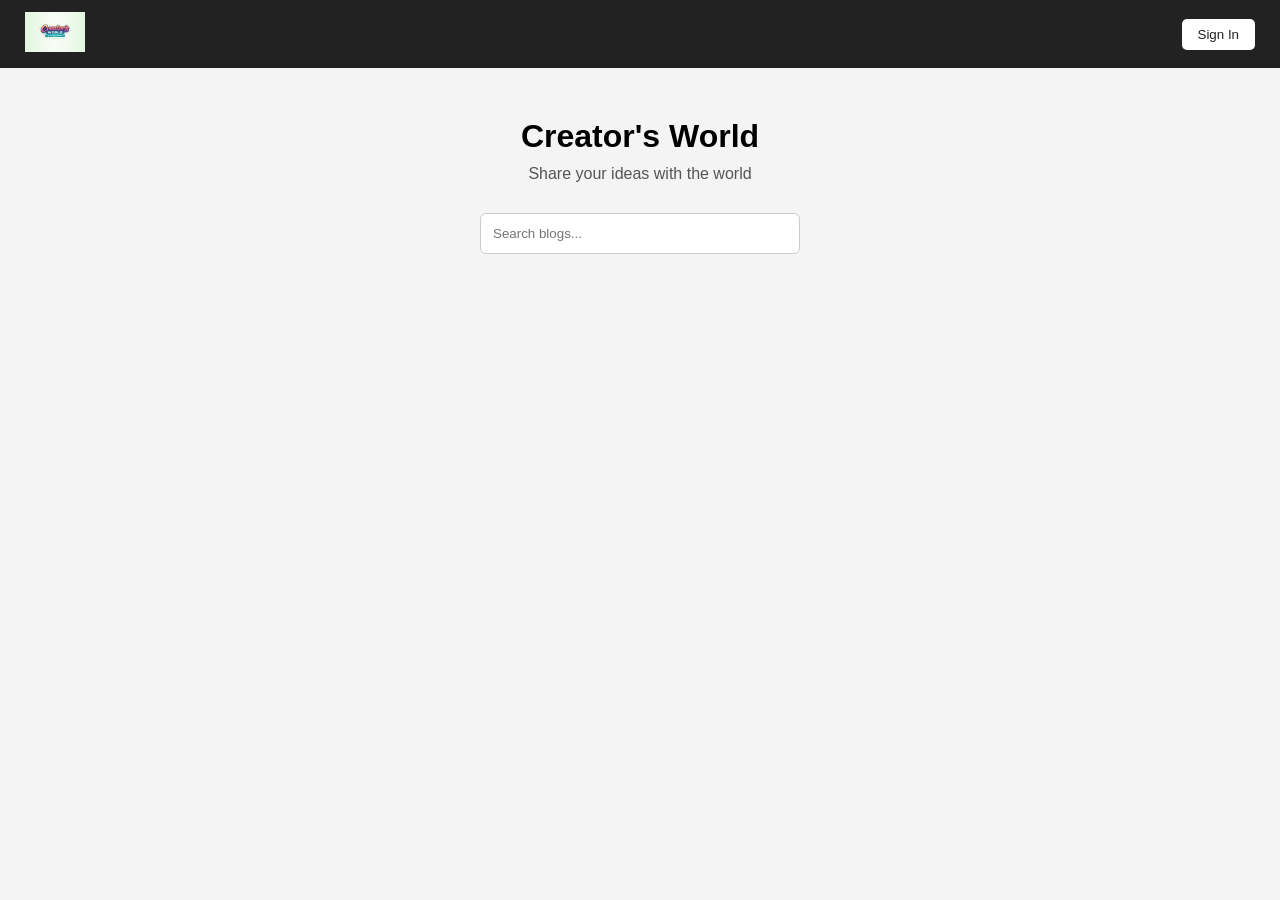
<file: index.html>
<!DOCTYPE html>
<html lang="en">
<head>
    <meta charset="UTF-8">
    <title>Creator's World</title>
    <link rel="stylesheet" href="style.css">
</head>
<body>

    <!-- Header -->
    <header>
        <div>
            <img src="logo.png" alt="Logo">
        </div>

        <a href="login.html">
    <button>Sign In</button>
</a>
    </header>

    <!-- Tagline -->
    <section class="tagline">
        <h1>Creator's World</h1>
        <p>Share your ideas with the world</p>
    </section>

    <!-- Search -->
    <section class="search">
        <input type="text" id="searchInput" placeholder="Search blogs...">
    </section>

    <!-- Blog List -->
    <section id="blogContainer" class="blogs"></section>

    <script src="script.js"></script>
</body>
</html>
</file>
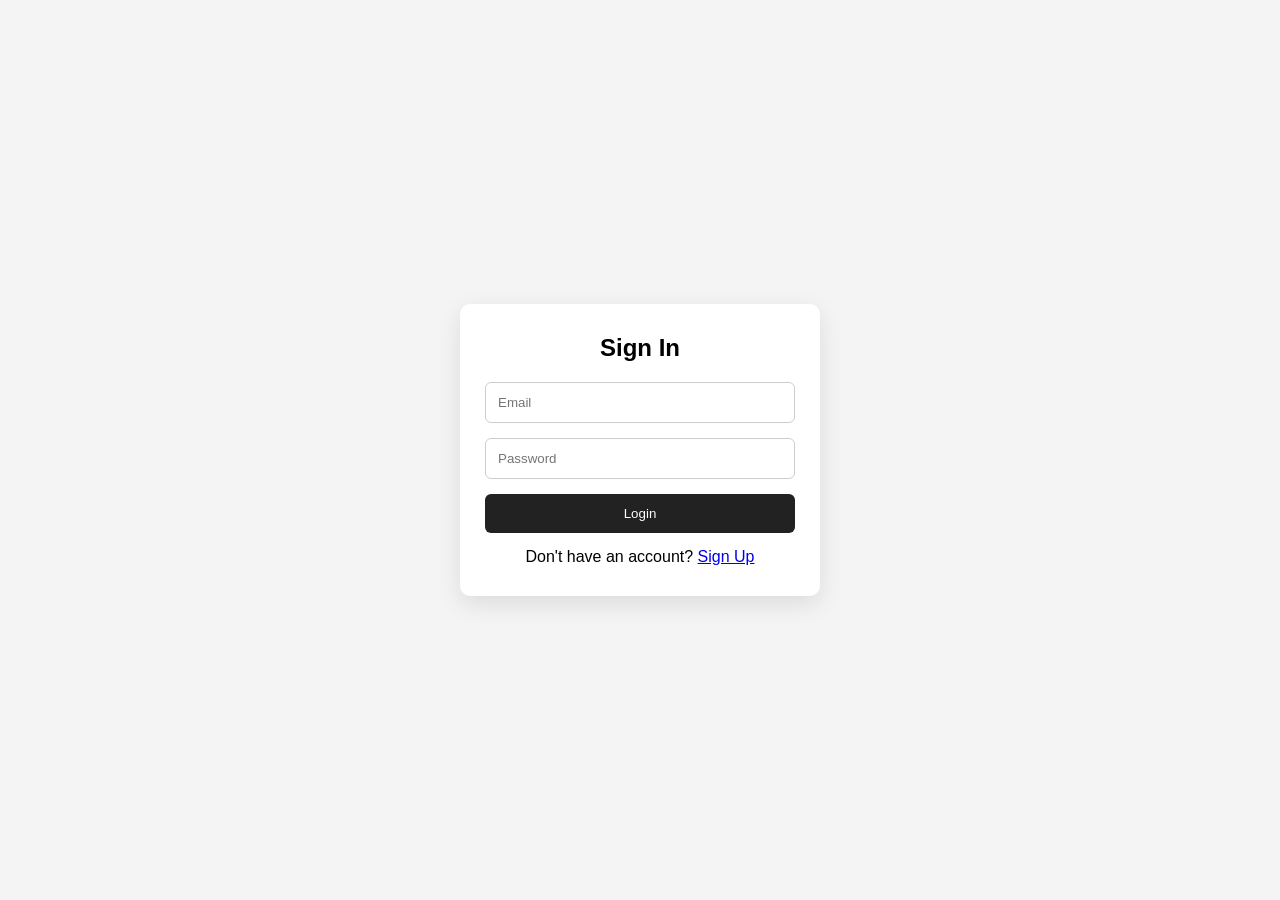
<file: dashboard.html>
<!DOCTYPE html>
<html lang="en">
<head>
    <meta charset="UTF-8">
    <title>Dashboard - Creator's World</title>
    <link rel="stylesheet" href="style.css">
</head>
<body>

    <!-- Header -->
    <header>
        <div>Creator's World</div>

        <div>
            <button onclick="goHome()">Home</button>
            <button onclick="logout()">Logout</button>
        </div>
    </header>

    <!-- Welcome User -->
    <p style="text-align:center; margin-top:15px;">
        Welcome, <span id="username"></span>
    </p>

    <!-- Add Blog Section -->
    <section class="dashboard-form">
        <h2>Add New Blog</h2>

        <input type="text" id="title" placeholder="Blog Title">

        <textarea id="content" placeholder="Write your blog..." rows="6"></textarea>

        <button onclick="addBlog()">Publish</button>
    </section>

    <!-- User Blogs -->
    <section class="dashboard-blogs">
        <h3>Your Blogs</h3>
        <div id="userBlogs" class="blogs"></div>
    </section>

    <!-- Script -->
    <script src="dashboard.js"></script>

    <!-- Set username -->
    <script>
    const currentUser = JSON.parse(localStorage.getItem("currentUser"));

    if (!currentUser) {
        // 🔥 redirect if not logged in
        window.location.href = "login.html";
    } else {
        document.getElementById("username").innerText = currentUser.name;
    }
</script>

</body>
</html>
</file>
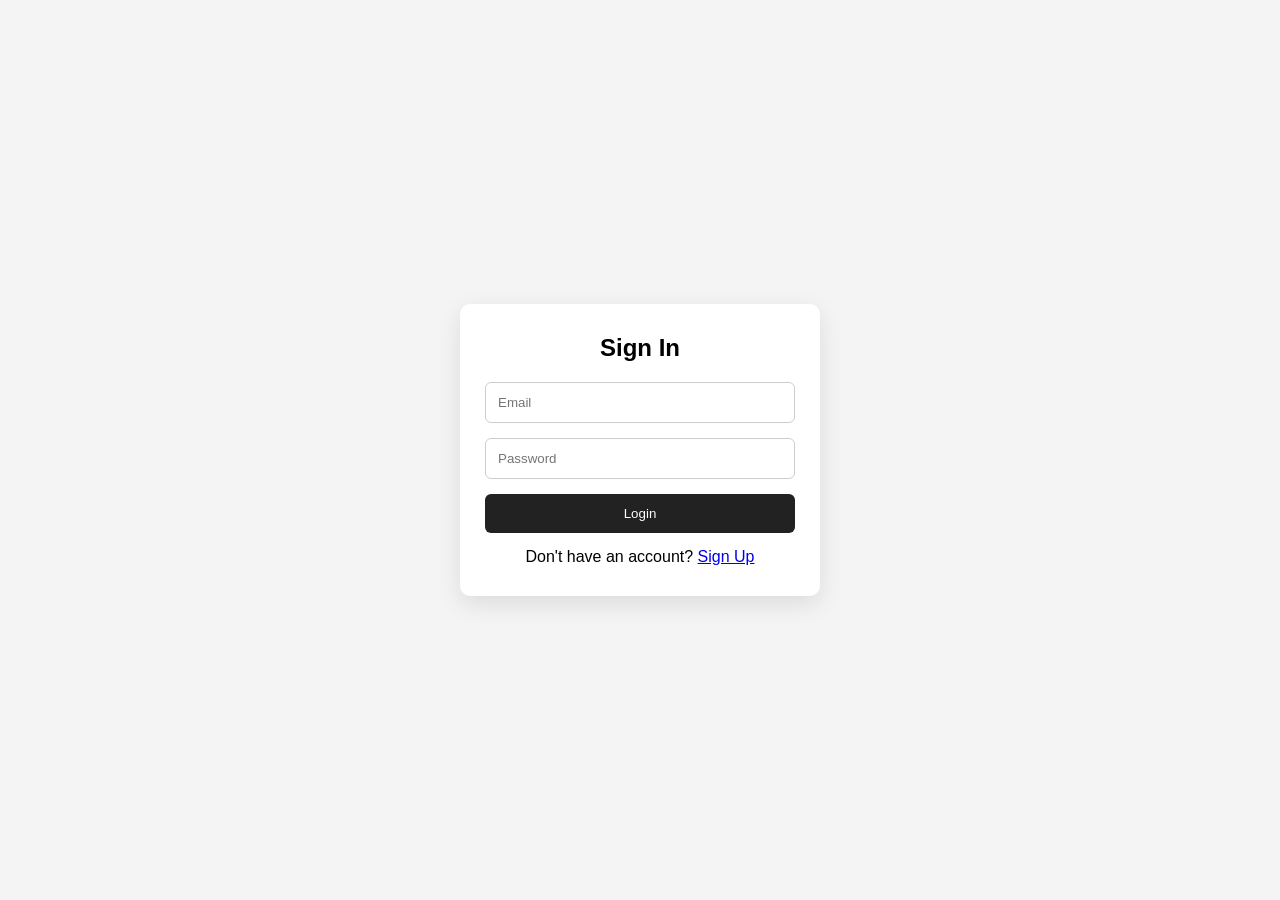
<file: login.html>
<link rel="stylesheet" href="auth.css">

<body>
    <div class="auth-wrapper">
        <div class="auth-container">

            <h2>Sign In</h2>

           <form id="loginForm">
    <input type="email" id="email" placeholder="Email" required>
    <input type="password" id="password" placeholder="Password" required>
    <button type="submit">Login</button>
</form>

            <p>
                Don't have an account?
                <a href="signup.html">Sign Up</a>
            </p>

        </div>
    </div>
    <script src="auth.js"></script>
</body>
</file>
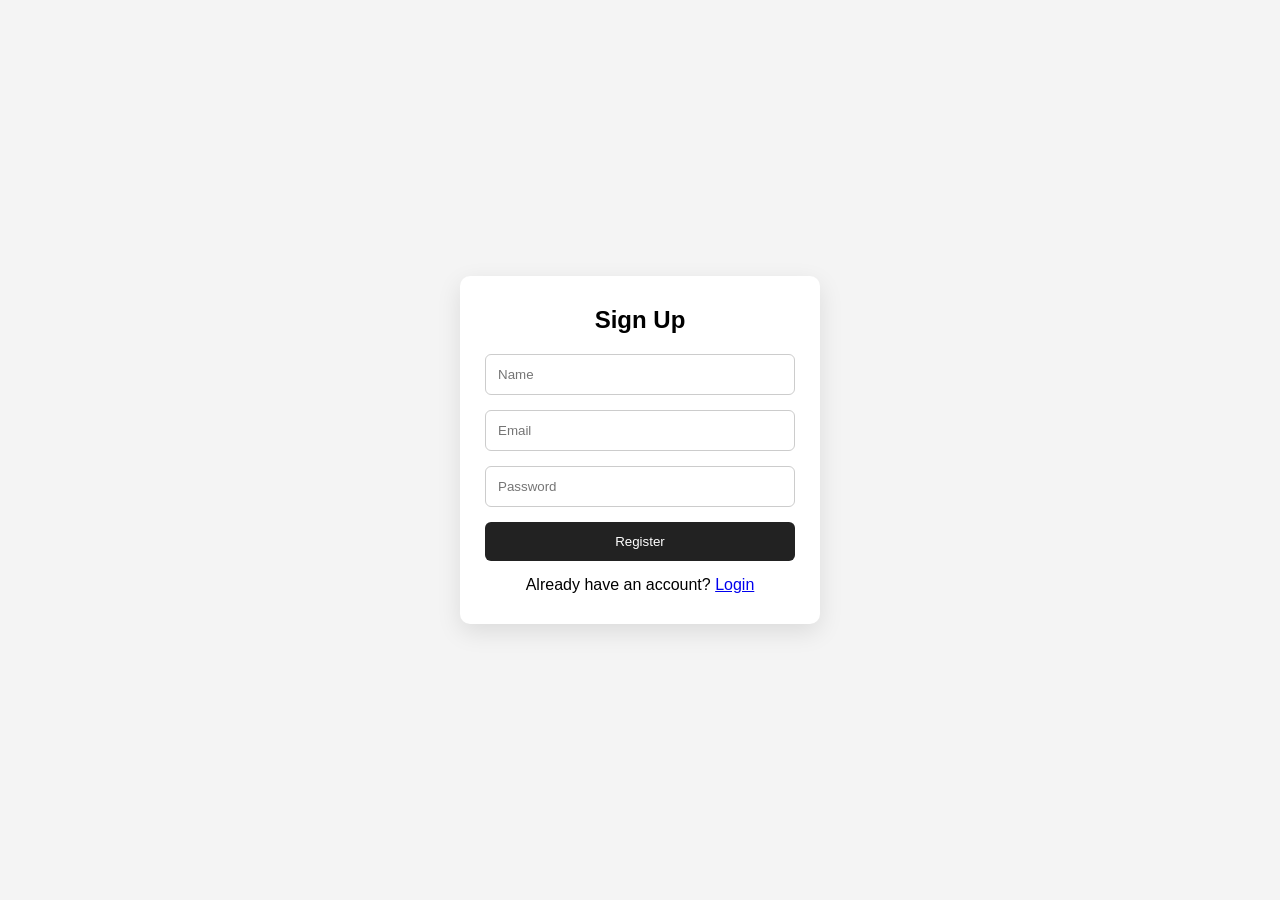
<file: signup.html>
<link rel="stylesheet" href="auth.css">

<body>
    <div class="auth-wrapper">
        <div class="auth-container">

            <h2>Sign Up</h2>

            <form id="signupForm">
    <input type="text" id="name" placeholder="Name" required>
    <input type="email" id="email" placeholder="Email" required>
    <input type="password" id="password" placeholder="Password" required>
    <button type="submit">Register</button>
</form>

            <p>
                Already have an account?
                <a href="login.html">Login</a>
            </p>

        </div>
    </div>
    <script src="auth.js"></script>
</body>
</file>
<file: style.css>
/* Reset */
* {
    box-sizing: border-box;
    margin: 0;
    padding: 0;
}

/* Body */
body {
    font-family: Arial, sans-serif;
    background-color: #f4f4f4;
}

/* Header */
header {
    display: flex;
    justify-content: space-between;
    align-items: center;
    background-color: #222;
    color: white;
    padding: 12px 25px;
}

header img {
    height: 40px;
}

header button {
    padding: 8px 16px;
    background: white;
    color: #222;
    border: none;
    border-radius: 5px;
    cursor: pointer;
}

header button:hover {
    background: #ddd;
}

/* Tagline */
.tagline {
    text-align: center;
    margin: 50px 0 30px;
}

.tagline h1 {
    font-size: 32px;
    margin-bottom: 10px;
}

.tagline p {
    color: #555;
}

/* Search */
.search {
    text-align: center;
    margin-bottom: 25px;
}

.search input {
    width: 320px;
    padding: 12px;
    border: 1px solid #ccc;
    border-radius: 6px;
}

/* Blog Grid */
.blogs {
    display: grid;
    grid-template-columns: repeat(4, 1fr);
    gap: 18px;
    padding: 20px 30px;
}

/* Blog Card */
.blog-card {
    background: white;
    padding: 18px;
    border-radius: 10px;

    box-shadow: 0 4px 12px rgba(0,0,0,0.08);

    transition: transform 0.2s ease, box-shadow 0.2s ease;
}

.blog-card:hover {
    transform: translateY(-5px);
    box-shadow: 0 6px 18px rgba(0,0,0,0.12);
}

.blog-card h3 {
    margin-bottom: 10px;
}

.blog-card p {
    color: #555;
    font-size: 14px;
}
/* Dashboard form */
.dashboard-form {
    max-width: 500px;
    margin: 40px auto;
    text-align: center;
}

.dashboard-form input,
.dashboard-form textarea {
    width: 100%;
    padding: 12px;
    margin: 10px 0;
    border-radius: 6px;
    border: 1px solid #ccc;
}

.dashboard-form button {
    padding: 10px 20px;
    background: #222;
    color: white;
    border: none;
    border-radius: 6px;
    cursor: pointer;
}

.dashboard-form button:hover {
    background: #444;
}

/* Blog section */
.dashboard-blogs {
    padding: 20px 40px;
}

.dashboard-blogs h3 {
    text-align: center;
    margin-bottom: 20px;
}


.blog-card button {
    margin-right: 8px;
    padding: 6px 10px;
    border: none;
    border-radius: 5px;
    cursor: pointer;
}

.blog-card button:first-child {
    background: #007bff;
    color: white;
}

.blog-card button:last-child {
    background: #dc3545;
    color: white;
}
</file>
<file: auth.css>
/* Reset */
* {
    box-sizing: border-box;
    margin: 0;
    padding: 0;
}

/* Page background */
body {
    font-family: Arial, sans-serif;
    background-color: #f4f4f4;
}

/* Center wrapper */
.auth-wrapper {
    min-height: 100vh;
    display: flex;
    justify-content: center;
    align-items: center;
}

/* Card */
.auth-container {
    width: 100%;
    max-width: 360px;
    background: white;
    padding: 30px 25px;
    border-radius: 10px;
    text-align: center;
    box-shadow: 0 8px 25px rgba(0,0,0,0.1);
}

/* Title */
.auth-container h2 {
    margin-bottom: 20px;
}

/* Form layout */
.auth-container form {
    display: flex;
    flex-direction: column;
}

/* Inputs */
.auth-container input {
    padding: 12px;
    margin-bottom: 15px;
    border: 1px solid #ccc;
    border-radius: 6px;
}

/* Button */
.auth-container button {
    padding: 12px;
    background: #222;
    color: white;
    border: none;
    border-radius: 6px;
    cursor: pointer;
}

.auth-container button:hover {
    background: #444;
}

/* Footer */
.auth-container p {
    margin-top: 15px;
}
</file>
